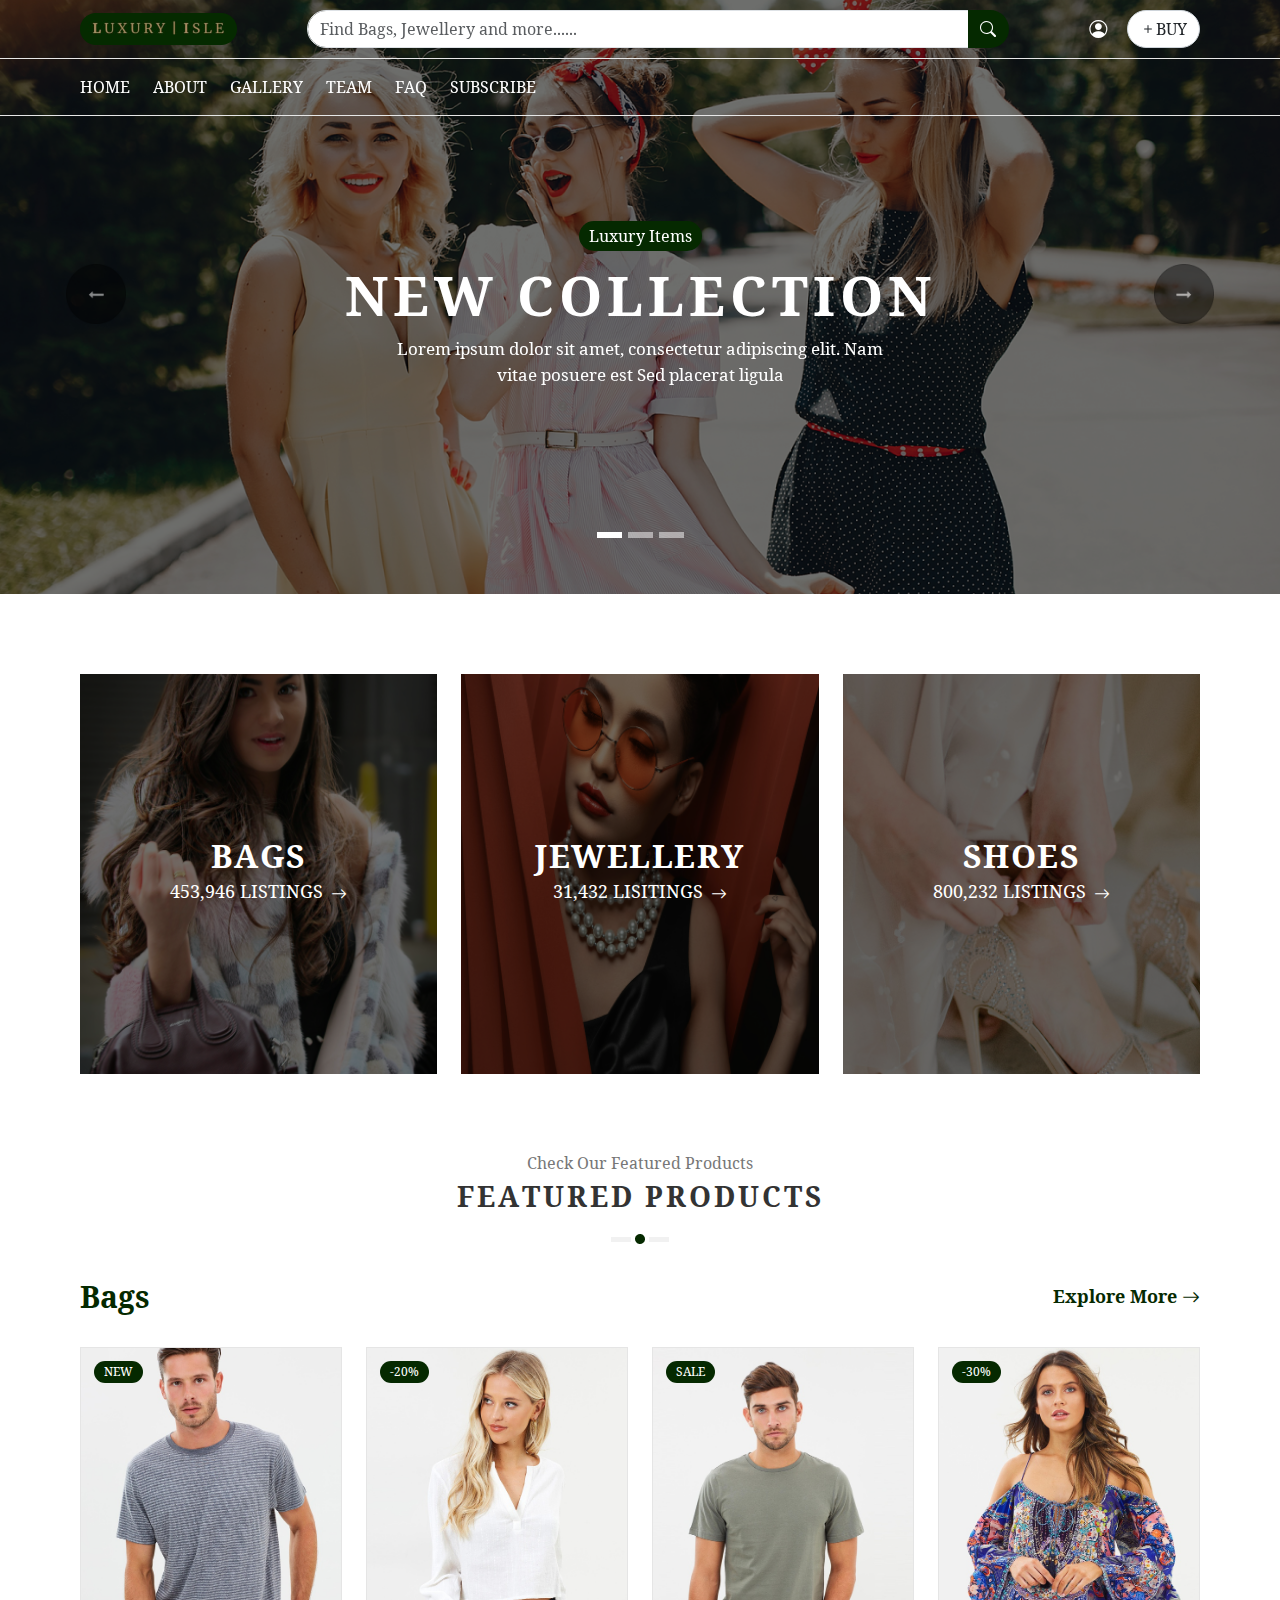
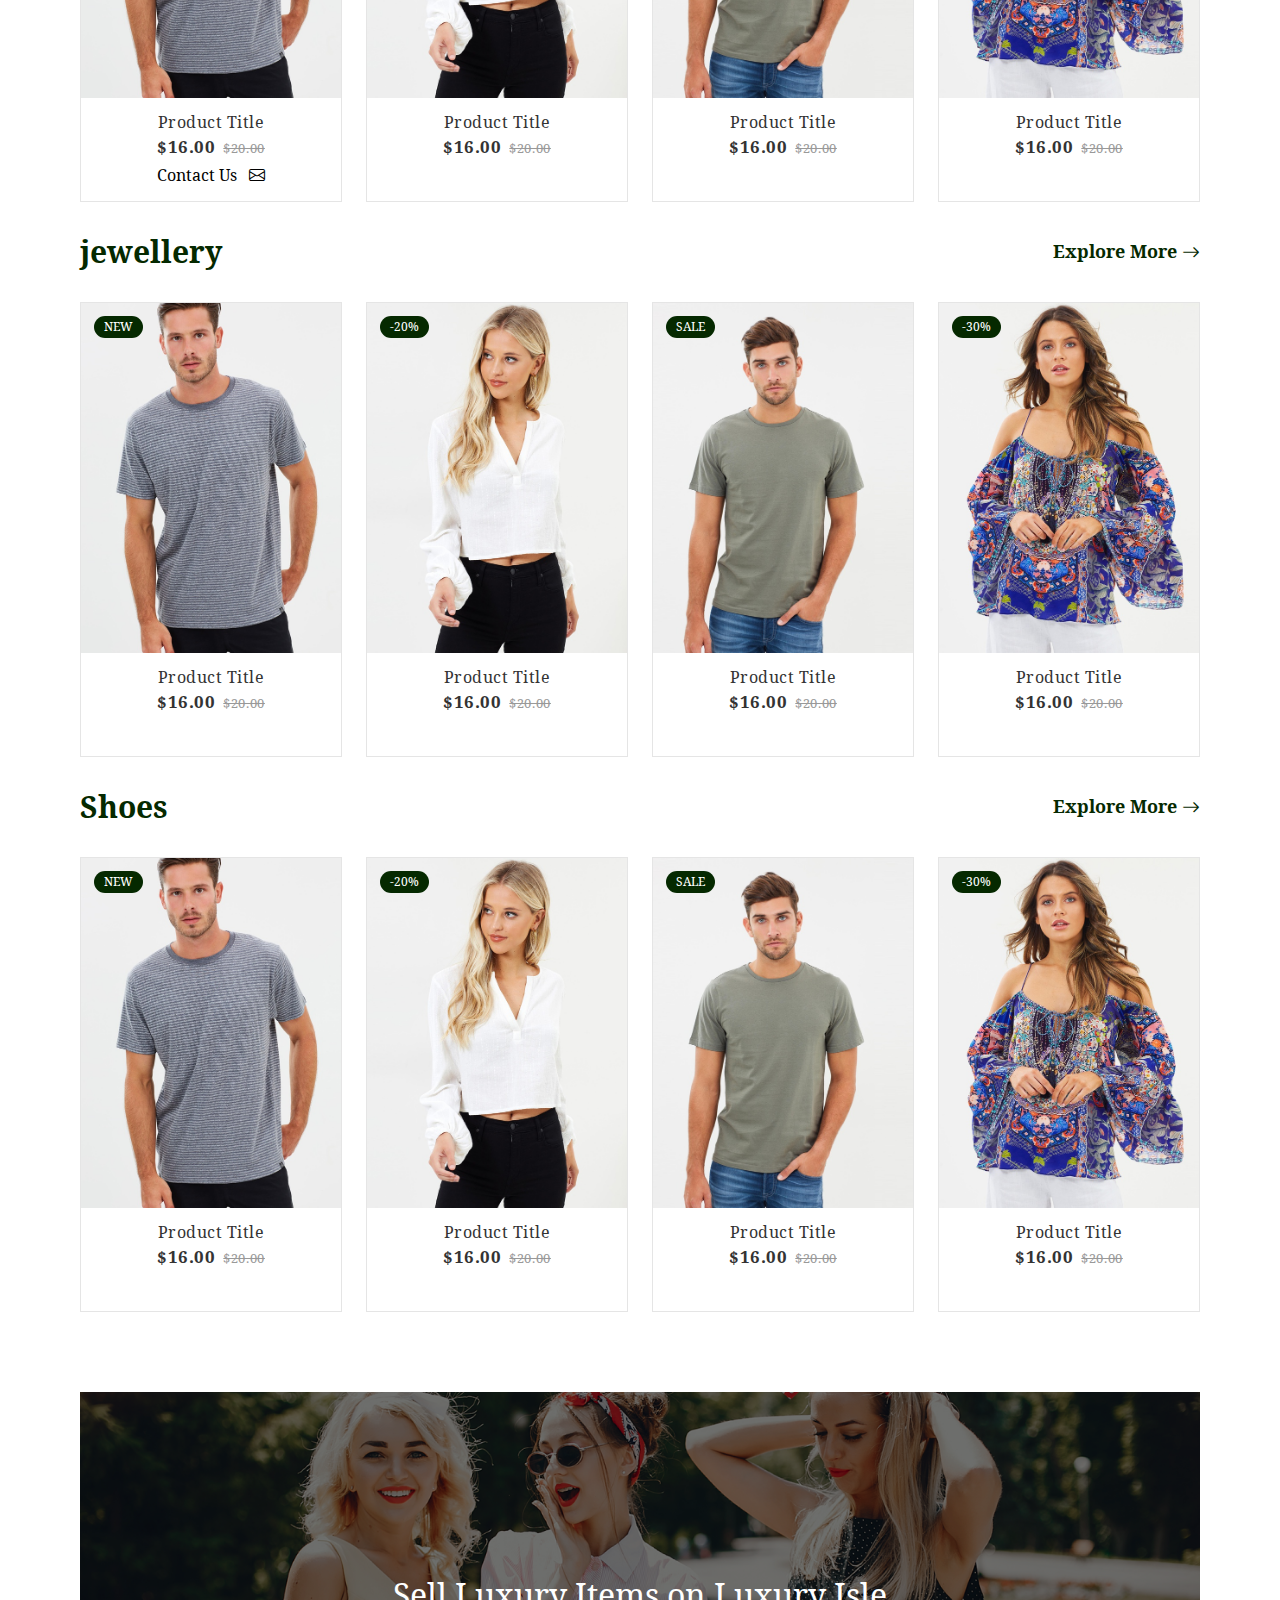
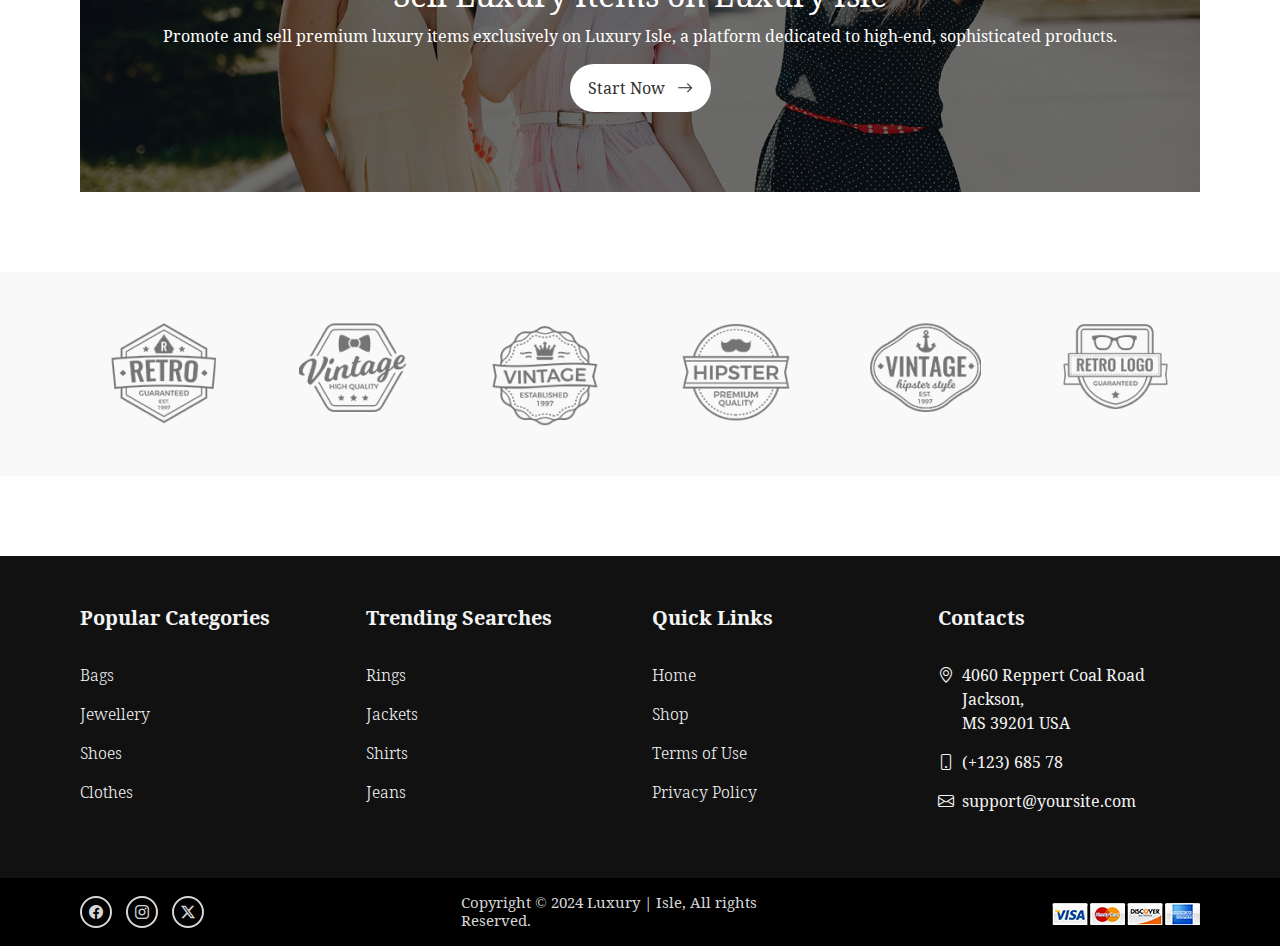
<file: index.html>
<!DOCTYPE html>
<html lang="en">
  <head>
    <!-- Required meta tags -->
    <meta charset="utf-8" />
    <meta name="viewport" content="width=device-width, initial-scale=1" />

    <!-- Bootstrap CSS -->
    <link
      href="https://cdn.jsdelivr.net/npm/bootstrap@5.0.2/dist/css/bootstrap.min.css"
      rel="stylesheet"
    />
    <!-- Bootstrap Icons -->
    <link
      rel="stylesheet"
      href="https://cdn.jsdelivr.net/npm/bootstrap-icons@1.11.3/font/bootstrap-icons.min.css"
    />

    <!--Custom CSS-->
    <link rel="stylesheet" href="css/style.css" />

    <style>
      .bi.bi-list {
        color: white;
      }
      .bi.bi-list.scrolled {
        color: black;
      }
      
    </style>

    <title>Luxury ISLE</title>
  </head>
  <body>
    <!-- Combined Header Start -->
    <header class="sticky-header" id="header">
      <div class="top-section">
        <div class="container-fluid custom-px">
          <div class="row d-flex justify-content-center align-items-center">
            <div class="col-md-2 col-3 countries">
              <a class="navbar-brand" href="index.html">
            <img src="images/logo.png" alt="Logo" />
          </a>
            </div>
            <div class="col-md-8  col-8 search ps-md-5">
              <div class="input-group">
                <input
                  type="text"
                  class="form-control"
                  placeholder="Find Bags, Jewellery and more......"
                  aria-label="Search"
                  aria-describedby="searchIcon"
                />
                <button
                  class="btn bg-search-icon"
                  type="button"
                  id="searchIcon"
                >
                  <i class="bi bi-search"></i>
                </button>
              </div>
            </div>
            <div
              class="col-md-2 col-1 buy social-media ps-md-2"
              style="text-align: right"
            >
              <div class="menu-desktop">
                <div class="d-flex align-items-center">
                  <i class="bi bi-person-circle"></i>
              <button class="btn btn-custom-header">
                <i class="bi bi-plus"></i>BUY
              </button>
                </div>
                
              </div>

              <div class="menu-mobile">
                <i class="bi bi-list"></i>
              </div>
              
            </div>
          </div>
        </div>
      </div>
      <nav class="main-header navbar navbar-expand-lg sticky-header w-100">
        <div class="container-fluid custom-px">

          <button
            class="navbar-toggler"
            type="button"
            data-bs-toggle="collapse"
            data-bs-target="#navbarSupportedContent"
            aria-controls="navbarSupportedContent"
            aria-expanded="false"
            aria-label="Toggle navigation"
          >
            <i class="bi bi-list"></i>
          </button>
          <div class="collapse navbar-collapse" id="navbarSupportedContent">
            <ul class="navbar-nav me-auto mb-2 mb-lg-0">
              <li class="nav-item">
                <a class="nav-link active" aria-current="page" href="#">HOME</a>
              </li>
              <li class="nav-item ps-md-2">
                <a class="nav-link" href="#about">ABOUT</a>
              </li>
              <li class="nav-item ps-md-2">
                <a class="nav-link" href="#gallery">GALLERY</a>
              </li>
              <li class="nav-item ps-md-2">
                <a class="nav-link" href="#team">TEAM</a>
              </li>
              <li class="nav-item ps-md-2">
                <a class="nav-link" href="#faq">FAQ</a>
              </li>
              <li class="nav-item-subscribe ps-md-2">
                <a class="nav-link" href="subscribe.html">SUBSCRIBE</a>
              </li>
            </ul>
          </div>
        </div>
      </nav>
    </header>
    <!-- Combined Header End -->

    <!--Section Hero Start-->
    <div class="hero-video">
      <div
        id="carouselExampleCaptions"
        class="carousel slide"
        data-bs-ride="carousel"
      >
        <div class="carousel-indicators">
          <button
            type="button"
            data-bs-target="#carouselExampleCaptions"
            data-bs-slide-to="0"
            class="active"
            aria-current="true"
            aria-label="Slide 1"
          ></button>
          <button
            type="button"
            data-bs-target="#carouselExampleCaptions"
            data-bs-slide-to="1"
            aria-label="Slide 2"
          ></button>
          <button
            type="button"
            data-bs-target="#carouselExampleCaptions"
            data-bs-slide-to="2"
            aria-label="Slide 3"
          ></button>
        </div>
        <div class="carousel-inner">
          <div class="carousel-item active">
            <img src="images/hero-1.png" class="d-block w-100" alt="..." />
            <div class="carousel-caption d-none d-md-block">
              <span>Luxury Items</span>
              <h1>New Collection</h1>
              <p>
                Lorem ipsum dolor sit amet, consectetur adipiscing elit. Nam<br />
                vitae posuere est Sed placerat ligula
              </p>
              <!-- <div>
                <a href="#">Shop Now</a>
                <a href="#" class="ms-4">Collection</a>
              </div> -->
            </div>
          </div>
          <div class="carousel-item">
            <img src="images/hero-1.png" class="d-block w-100" alt="..." />
            <div class="carousel-caption d-none d-md-block">
              <span>Luxury Items</span>
              <h1>New Collection</h1>
              <p>
                Lorem ipsum dolor sit amet, consectetur adipiscing elit. Nam<br />
                vitae posuere est Sed placerat ligula
              </p>
              <!-- <div>
                <a href="#">Shop Now</a>
                <a href="#" class="ms-4">Collection</a>
              </div> -->
            </div>
          </div>
          <div class="carousel-item">
            <img src="images/hero-1.png" class="d-block w-100" alt="..." />
            <div class="carousel-caption d-none d-md-block">
              <span>Luxury Items</span>
              <h1>New Collection</h1>
              <p>
                Lorem ipsum dolor sit amet, consectetur adipiscing elit. Nam<br />
                vitae posuere est Sed placerat ligula
              </p>
              <!-- <div>
                <a href="#">Shop Now</a>
                <a href="#" class="ms-4">Collection</a>
              </div> -->
            </div>
          </div>
        </div>
        <button
          class="carousel-control-prev"
          type="button"
          data-bs-target="#carouselExampleCaptions"
          data-bs-slide="prev"
        >
          <span class="carousel-control-prev-icon" aria-hidden="true"></span>
          <span class="visually-hidden">Previous</span>
        </button>
        <button
          class="carousel-control-next"
          type="button"
          data-bs-target="#carouselExampleCaptions"
          data-bs-slide="next"
        >
          <span class="carousel-control-next-icon" aria-hidden="true"></span>
          <span class="visually-hidden">Next</span>
        </button>
      </div>
    </div>
    <!--Section Hero End-->

    <!--Featured Section Start-->
    <div class="container-fluid custom-px custom-mt">
      <div class="row">
        <div class="col-md-4  featur-1">
          <a href="#">
            <div class="img-feature">
              <img src="images/bag.png" alt="Bag" />
              <div
                class="text-center text-feature d-flex flex-column align-items-center"
              >
                <h2>bags</h2>
                <div class="d-flex align-items-center">
                  <h6>453,946 LISTINGS</h6>
                  <i class="bi bi-arrow-right ps-2"></i>
                </div>
              </div>
            </div>
          </a>
        </div>
        <div class="col-md-4 pt-4 pt-md-0 featur-1">
          <a href="#">
            <div class="img-feature">
              <img src="images/jewellery.png" alt="Bag" />
              <div
                class="text-center text-feature d-flex flex-column align-items-center"
              >
                <h2>jewellery</h2>
                <div class="d-flex align-items-center">
                  <h6>31,432 LISITINGS</h6>
                  <i class="bi bi-arrow-right ps-2"></i>
                </div>
              </div>
            </div>
          </a>
        </div>
        <div class="col-md-4  pt-4 pt-md-0 featur-1">
          <a href="#">
            <div class="img-feature">
              <img src="images/shoes.png" alt="shoes" />
              <div
                class="text-center text-feature d-flex flex-column align-items-center"
              >
                <h2>Shoes</h2>
                <div class="d-flex align-items-center">
                  <h6>800,232 LISTINGS</h6>
                  <i class="bi bi-arrow-right ps-2"></i>
                </div>
              </div>
            </div>
          </a>
        </div>
      </div>
    </div>
    <!--Featured Section End-->

    <!--Featured Product Section Start-->
    <div class="container-fluid custom-px custom-mt">
      <div class="text-center featured-product-heading">
        <h6>Check Our Featured Products</h6>
        <h2>Featured Products</h2>
        <img src="images/heading-img.png" alt="heading-img" />
      </div>
      <!--Bags-->
      <div class="row">
        <div
          class="d-flex justify-content-between align-items-center featured-card-section-title"
        >
          <h2>Bags</h2>
          <a href="">Explore More <i class="bi bi-arrow-right"></i></a>
        </div>
        <div
          class="col-lg-3 col-md-4 col-sm-6 mix sale bslr"
          style="display: inline-block"
          data-bound=""
        >
          <div class="product-grid">
            <div class="product-image">
              <a href="#">
                <img
                  class="pic-1"
                  src="images/produc1-img1.jpg"
                  alt="product image"
                />
                <img
                  class="pic-2"
                  src="images/produc1-img2.jpg"
                  alt="product image"
                />
              </a>

              <span class="product-new-label">New</span>
            </div>
            <!-- <ul class="rating">
                        <li class="fa fa-star"></li>
                        <li class="fa fa-star"></li>
                        <li class="fa fa-star"></li>
                        <li class="fa fa-star"></li>
                        <li class="fa fa-star"></li>
                    </ul> -->
            <div class="product-content">
              <h3 class="title"><a href="#">Product Title</a></h3>
              <div class="price">
                $16.00
                <span>$20.00</span>
              </div>
              <div class="contact-card">
                <a href="#">
                  <span>Contact Us <i class="bi bi-envelope ps-2"></i></span>
                </a>
              </div>
            </div>
          </div>
        </div>
        <div
          class="col-lg-3 col-md-4 col-sm-6 mix sale bslr pt-4 pt-md-0"
          style="display: inline-block"
          data-bound=""
        >
          <div class="product-grid">
            <div class="product-image">
              <a href="#">
                <img
                  class="pic-1"
                  src="images/produc2-img1.jpg"
                  alt="product image"
                />
                <img
                  class="pic-2"
                  src="images/produc2-img2.jpg"
                  alt="product image"
                />
              </a>

              <span class="product-new-label">-20%</span>
            </div>
            <!-- <ul class="rating">
                        <li class="fa fa-star"></li>
                        <li class="fa fa-star"></li>
                        <li class="fa fa-star"></li>
                        <li class="fa fa-star"></li>
                        <li class="fa fa-star"></li>
                    </ul> -->
            <div class="product-content">
              <h3 class="title"><a href="#">Product Title</a></h3>
              <div class="price">
                $16.00
                <span>$20.00</span>
              </div>
            </div>
          </div>
        </div>
        <div
          class="col-lg-3 col-md-4 col-sm-6 mix sale bslr pt-4 pt-md-0"
          style="display: inline-block"
          data-bound=""
        >
          <div class="product-grid">
            <div class="product-image">
              <a href="#">
                <img
                  class="pic-1"
                  src="images/produc3-img1.jpg"
                  alt="product image"
                />
                <img
                  class="pic-2"
                  src="images/produc3-img2.jpg"
                  alt="product image"
                />
              </a>

              <span class="product-new-label">Sale</span>
            </div>
            <!-- <ul class="rating">
                        <li class="fa fa-star"></li>
                        <li class="fa fa-star"></li>
                        <li class="fa fa-star"></li>
                        <li class="fa fa-star"></li>
                        <li class="fa fa-star"></li>
                    </ul> -->
            <div class="product-content">
              <h3 class="title"><a href="#">Product Title</a></h3>
              <div class="price">
                $16.00
                <span>$20.00</span>
              </div>
            </div>
          </div>
        </div>
        <div
          class="col-lg-3 col-md-4 col-sm-6 mix sale bslr pt-4 pt-md-0"
          style="display: inline-block"
          data-bound=""
        >
          <div class="product-grid">
            <div class="product-image">
              <a href="#">
                <img
                  class="pic-1"
                  src="images/produc4-img1.jpg"
                  alt="product image"
                />
                <img
                  class="pic-2"
                  src="images/produc4-img2.jpg"
                  alt="product image"
                />
              </a>

              <span class="product-new-label">-30%</span>
            </div>
            <!-- <ul class="rating">
                        <li class="fa fa-star"></li>
                        <li class="fa fa-star"></li>
                        <li class="fa fa-star"></li>
                        <li class="fa fa-star"></li>
                        <li class="fa fa-star"></li>
                    </ul> -->
            <div class="product-content">
              <h3 class="title"><a href="#">Product Title</a></h3>
              <div class="price">
                $16.00
                <span>$20.00</span>
              </div>
            </div>
          </div>
        </div>
      </div>
      <!--Bags End-->

      <!--Jewellery-->
      <div class="row">
        <div
          class="d-flex justify-content-between align-items-center featured-card-section-title"
        >
          <h2>jewellery</h2>
          <a href="">Explore More <i class="bi bi-arrow-right"></i></a>
        </div>
        <div
          class="col-lg-3 col-md-4 col-sm-6 mix sale bslr"
          style="display: inline-block"
          data-bound=""
        >
          <div class="product-grid">
            <div class="product-image">
              <a href="#">
                <img
                  class="pic-1"
                  src="images/produc1-img1.jpg"
                  alt="product image"
                />
                <img
                  class="pic-2"
                  src="images/produc1-img2.jpg"
                  alt="product image"
                />
              </a>

              <span class="product-new-label">New</span>
            </div>
            <!-- <ul class="rating">
                        <li class="fa fa-star"></li>
                        <li class="fa fa-star"></li>
                        <li class="fa fa-star"></li>
                        <li class="fa fa-star"></li>
                        <li class="fa fa-star"></li>
                    </ul> -->
            <div class="product-content">
              <h3 class="title"><a href="#">Product Title</a></h3>
              <div class="price">
                $16.00
                <span>$20.00</span>
              </div>
            </div>
          </div>
        </div>
        <div
          class="col-lg-3 col-md-4 col-sm-6 mix sale bslr pt-4 pt-md-0"
          style="display: inline-block"
          data-bound=""
        >
          <div class="product-grid">
            <div class="product-image">
              <a href="#">
                <img
                  class="pic-1"
                  src="images/produc2-img1.jpg"
                  alt="product image"
                />
                <img
                  class="pic-2"
                  src="images/produc2-img2.jpg"
                  alt="product image"
                />
              </a>

              <span class="product-new-label">-20%</span>
            </div>
            <!-- <ul class="rating">
                        <li class="fa fa-star"></li>
                        <li class="fa fa-star"></li>
                        <li class="fa fa-star"></li>
                        <li class="fa fa-star"></li>
                        <li class="fa fa-star"></li>
                    </ul> -->
            <div class="product-content">
              <h3 class="title"><a href="#">Product Title</a></h3>
              <div class="price">
                $16.00
                <span>$20.00</span>
              </div>
            </div>
          </div>
        </div>
        <div
          class="col-lg-3 col-md-4 col-sm-6 mix sale bslr pt-4 pt-md-0"
          style="display: inline-block"
          data-bound=""
        >
          <div class="product-grid">
            <div class="product-image">
              <a href="#">
                <img
                  class="pic-1"
                  src="images/produc3-img1.jpg"
                  alt="product image"
                />
                <img
                  class="pic-2"
                  src="images/produc3-img2.jpg"
                  alt="product image"
                />
              </a>

              <span class="product-new-label">Sale</span>
            </div>
            <!-- <ul class="rating">
                        <li class="fa fa-star"></li>
                        <li class="fa fa-star"></li>
                        <li class="fa fa-star"></li>
                        <li class="fa fa-star"></li>
                        <li class="fa fa-star"></li>
                    </ul> -->
            <div class="product-content">
              <h3 class="title"><a href="#">Product Title</a></h3>
              <div class="price">
                $16.00
                <span>$20.00</span>
              </div>
            </div>
          </div>
        </div>
        <div
          class="col-lg-3 col-md-4 col-sm-6 mix sale bslr pt-4 pt-md-0"
          style="display: inline-block"
          data-bound=""
        >
          <div class="product-grid">
            <div class="product-image">
              <a href="#">
                <img
                  class="pic-1"
                  src="images/produc4-img1.jpg"
                  alt="product image"
                />
                <img
                  class="pic-2"
                  src="images/produc4-img2.jpg"
                  alt="product image"
                />
              </a>

              <span class="product-new-label">-30%</span>
            </div>
            <!-- <ul class="rating">
                        <li class="fa fa-star"></li>
                        <li class="fa fa-star"></li>
                        <li class="fa fa-star"></li>
                        <li class="fa fa-star"></li>
                        <li class="fa fa-star"></li>
                    </ul> -->
            <div class="product-content">
              <h3 class="title"><a href="#">Product Title</a></h3>
              <div class="price">
                $16.00
                <span>$20.00</span>
              </div>
            </div>
          </div>
        </div>
      </div>
      <!--Jewellery End-->

      <!--Shoes-->
      <div class="row">
        <div
          class="d-flex justify-content-between align-items-center featured-card-section-title"
        >
          <h2>Shoes</h2>
          <a href="#">Explore More <i class="bi bi-arrow-right"></i></a>
        </div>
        <div
          class="col-lg-3 col-md-4 col-sm-6 mix sale bslr"
          style="display: inline-block"
          data-bound=""
        >
          <div class="product-grid">
            <div class="product-image">
              <a href="#">
                <img
                  class="pic-1"
                  src="images/produc1-img1.jpg"
                  alt="product image"
                />
                <img
                  class="pic-2"
                  src="images/produc1-img2.jpg"
                  alt="product image"
                />
              </a>

              <span class="product-new-label">New</span>
            </div>
            <!-- <ul class="rating">
                        <li class="fa fa-star"></li>
                        <li class="fa fa-star"></li>
                        <li class="fa fa-star"></li>
                        <li class="fa fa-star"></li>
                        <li class="fa fa-star"></li>
                    </ul> -->
            <div class="product-content">
              <h3 class="title"><a href="#">Product Title</a></h3>
              <div class="price">
                $16.00
                <span>$20.00</span>
              </div>
            </div>
          </div>
        </div>
        <div
          class="col-lg-3 col-md-4 col-sm-6 mix sale bslr pt-4 pt-md-0"
          style="display: inline-block"
          data-bound=""
        >
          <div class="product-grid">
            <div class="product-image">
              <a href="#">
                <img
                  class="pic-1"
                  src="images/produc2-img1.jpg"
                  alt="product image"
                />
                <img
                  class="pic-2"
                  src="images/produc2-img2.jpg"
                  alt="product image"
                />
              </a>

              <span class="product-new-label">-20%</span>
            </div>
            <!-- <ul class="rating">
                        <li class="fa fa-star"></li>
                        <li class="fa fa-star"></li>
                        <li class="fa fa-star"></li>
                        <li class="fa fa-star"></li>
                        <li class="fa fa-star"></li>
                    </ul> -->
            <div class="product-content">
              <h3 class="title"><a href="#">Product Title</a></h3>
              <div class="price">
                $16.00
                <span>$20.00</span>
              </div>
            </div>
          </div>
        </div>
        <div
          class="col-lg-3 col-md-4 col-sm-6 mix sale bslr pt-4 pt-md-0"
          style="display: inline-block"
          data-bound=""
        >
          <div class="product-grid">
            <div class="product-image">
              <a href="#">
                <img
                  class="pic-1"
                  src="images/produc3-img1.jpg"
                  alt="product image"
                />
                <img
                  class="pic-2"
                  src="images/produc3-img2.jpg"
                  alt="product image"
                />
              </a>

              <span class="product-new-label">Sale</span>
            </div>
            <!-- <ul class="rating">
                        <li class="fa fa-star"></li>
                        <li class="fa fa-star"></li>
                        <li class="fa fa-star"></li>
                        <li class="fa fa-star"></li>
                        <li class="fa fa-star"></li>
                    </ul> -->
            <div class="product-content">
              <h3 class="title"><a href="#">Product Title</a></h3>
              <div class="price">
                $16.00
                <span>$20.00</span>
              </div>
            </div>
          </div>
        </div>
        <div
          class="col-lg-3 col-md-4 col-sm-6 mix sale bslr pt-4 pt-md-0"
          style="display: inline-block"
          data-bound=""
        >
          <div class="product-grid">
            <div class="product-image">
              <a href="#">
                <img
                  class="pic-1"
                  src="images/produc4-img1.jpg"
                  alt="product image"
                />
                <img
                  class="pic-2"
                  src="images/produc4-img2.jpg"
                  alt="product image"
                />
              </a>

              <span class="product-new-label">-30%</span>
            </div>
            <!-- <ul class="rating">
                        <li class="fa fa-star"></li>
                        <li class="fa fa-star"></li>
                        <li class="fa fa-star"></li>
                        <li class="fa fa-star"></li>
                        <li class="fa fa-star"></li>
                    </ul> -->
            <div class="product-content">
              <h3 class="title"><a href="#">Product Title</a></h3>
              <div class="price">
                $16.00
                <span>$20.00</span>
              </div>
            </div>
          </div>
        </div>
      </div>
      <!--Shoes End-->
    </div>
    <!--Featured Product Section End-->

    <!--Read More-->

    <div class="container-fluid custom-px custom-mt">
      <div class="row">
        <div class="col-md-12 text-center">
          <div class="img-feature">
            <img src="images/hero-1.png" alt="Bag" />
            <div class="custom-section-img">
              <h2>Sell Luxury Items on Luxury Isle</h2>
              <p>
                Promote and sell premium luxury items exclusively on Luxury
                Isle, a platform dedicated to high-end, sophisticated products.
              </p>
              <div
                class="d-flex align-items-center justify-content-end read-more-btn"
              >
                <a href="#" style="text-decoration: none; color: white">
                  <span>Start Now</span>
                  <i class="bi bi-arrow-right ps-2"></i>
                </a>
              </div>
            </div>
          </div>
        </div>
      </div>
    </div>
    <!--Read More End-->

    <!--Logo Section Start-->
    <div class="container-fluid custom-px custom-mt logo-section-outer py-5">
      <div class="row text-center">
        <div class="col-6 col-md-2">
          <img src="images/logo-1.png" alt="logo-1" />
        </div>
        <div class="col-6 col-md-2">
          <img src="images/logo-2.png" alt="logo-2" />
        </div>
        <div class="col-6 col-md-2">
          <img src="images/logo-3.png" alt="logo-3" />
        </div>
        <div class="col-6 col-md-2">
          <img src="images/logo-4.png" alt="logo-4" />
        </div>
        <div class="col-6 col-md-2">
          <img src="images/logo-5.png" alt="logo-5" />
        </div>
        <div class="col-6 col-md-2">
          <img src="images/logo-6.png" alt="logo-6" />
        </div>
      </div>
    </div>
    
    <!--Logo Section End-->

    <!--Shipment Section Start-->

    <!-- <div class="container-fluid custom-px custom-mt shipment-section">
      <div class="row text-center d-flex justify-content-around">
        <div class="col-md-3 bg-shipment">
          <img src="images/truck.png" alt="logo-1" width="28px" />
          <h2>Free Shipping</h2>
          <p>Best Shipping Service</p>
        </div>
        <div class="col-md-3 bg-shipment">
          <img src="images/cashon-delivery.png" alt="logo-2" width="28px" />
          <h2>Cash on Delivery</h2>
          <p>Fast Delivery Method</p>
        </div>
        <div class="col-md-3 bg-shipment">
          <img src="images/support.png" alt="logo-3" width="28px" />
          <h2>24/7 Support</h2>
          <p>24 Hours a day</p>
        </div>
        <div class="col-md-3 bg-shipment">
          <img src="images/return.png" alt="logo-4" width="28px" />
          <h2>30 Days Return</h2>
          <p>Simple Return 30 Days</p>
        </div>
      </div>
    </div>  
  -->

    <!--Shipment Section End-->

    <!--Footer Section-->
    <div class="container-fluid custom-px custom-mt footer-section">
      <div class="row d-flex justify-content-between">
        <div class="col-md-3">
          <h2>Popular Categories</h2>
          <div class="links">
            <a href="#">Bags</a>
          </div>
          <div class="links">
            <a href="#">Jewellery</a>
          </div>
          <div class="links">
            <a href="#">Shoes</a>
          </div>
          <div class="links">
            <a href="#">Clothes</a>
          </div>
        </div>
        <div class="col-md-3  pt-3 pt-md-0">
          <h2>Trending Searches</h2>
          <div class="links">
            <a href="">Rings</a>
          </div>
          <div class="links">
            <a href="">Jackets</a>
          </div>
          <div class="links">
            <a href="">Shirts</a>
          </div>
          <div class="links">
            <a href="">Jeans</a>
          </div>
        </div>
        <div class="col-md-3 pt-3 pt-md-0">
          <h2>Quick Links</h2>
          <div class="links">
            <a href="">Home</a>
          </div>
          <div class="links">
            <a href="">Shop</a>
          </div>
          <div class="links">
            <a href="">Terms of Use</a>
          </div>
          <div class="links">
            <a href="">Privacy Policy</a>
          </div>
        </div>
        <div class="col-md-3 pt-3 pt-md-0">
          <h2>Contacts</h2>
          <div class="links contact d-flex">
            <div><i class="bi bi-geo-alt"></i></div>
            <div class="ps-2">
              <span>4060 Reppert Coal Road Jackson,<br />MS 39201 USA</span>
            </div>
          </div>
          <div class="links contact d-flex">
            <div><i class="bi bi-phone"></i></div>
            <div class="ps-2"><span>(+123) 685 78</span></div>
          </div>
          <div class="links contact d-flex">
            <div><i class="bi bi-envelope"></i></div>
            <div class="ps-2"><span>support@yoursite.com</span></div>
          </div>
        </div>
      </div>
    </div>
    <div class="container-fluid custom-px bottom-footer">
      <div class="row d-flex align-items-center">
        <div class="col-md-4">
          <a href="#"><i class="bi bi-facebook border-footer-icon"></i></a>

          <a href="#"><i class="bi bi-instagram border-footer-icon"></i></a>
          <a href="#"><i class="bi bi-twitter-x border-footer-icon"></i></a>
        </div>
        <div class="col-md-4 ">
          <h6>Copyright © 2024 Luxury | Isle, All rights Reserved.</h6>
        </div>
        <div class="col-md-4 text-md-end text-start">
          <img src="images/card.png" alt="card" />
        </div>
      </div>
    </div>
    <!--Footer Section End-->

    <!-- Bootstrap Bundle with Popper -->
    <!-- <script src="https://cdn.jsdelivr.net/npm/bootstrap@5.0.2/dist/js/bootstrap.bundle.min.js"></script> -->
    <script
      src="https://code.jquery.com/jquery-3.3.1.slim.min.js"
      integrity="sha384-q8i/X+965DzO0rT7abK41JStQIAqVgRVzpbzo5smXKp4YfRvH+8abtTE1Pi6jizo"
      crossorigin="anonymous"
    ></script>
    <script
      src="https://cdn.jsdelivr.net/npm/bootstrap@5.0.2/dist/js/bootstrap.bundle.min.js"
      integrity="sha384-MrcW6ZMFYlzcLA8Nl+NtUVF0sA7MsXsP1UyJoMp4YLEuNSfAP+JcXn/tWtIaxVXM"
      crossorigin="anonymous"
    ></script>
    <script src="https://cdn.jsdelivr.net/npm/@popperjs/core@2.10.2/dist/umd/popper.min.js"></script>
    <script>
      // JavaScript for sticky header background color change on scroll
      $(window).scroll(function () {
        if ($(this).scrollTop() > 50) {
          $("#header").addClass("scrolled");
          $(".bi-person-circle").addClass("scrolled");
          $(" a.nav-link").addClass("scrolled");
          $(".top-section").addClass("scrolled");
          $("header.sticky-header").addClass("scrolled");
          $(".bi.bi-list").addClass("scrolled");
        } else {
          $("#header").removeClass("scrolled");
          $(".bi-person-circle").removeClass("scrolled");
          $(" a.nav-link").removeClass("scrolled");
          $(".top-section").removeClass("scrolled");
          $("header.sticky-header").removeClass("scrolled");
          $(".bi.bi-list").removeClass("scrolled");
        }
      });

    </script>
  </body>
</html>
</file>
<file: css/style.css>
@import url('https://fonts.googleapis.com/css2?family=Koh+Santepheap:wght@100;300;400;700;900&display=swap');


* {
  box-sizing: border-box;
  margin: 0;
  padding: 0;
}

body {
  /* font-family: 'Heldane Text', sans-serif !important; */
  font-family: "Koh Santepheap", serif;

  margin: 0;
  padding: 0;
  height: 100%;
  overflow-x: hidden;
}
/* .nav-item .nav-link.active{
    color: var(--text-red)!important;
    font-weight: 900 !important;
  } */
body::-webkit-scrollbar {
  width: 0.5em;
}

body::-webkit-scrollbar-track {
  box-shadow: inset 0 0 6px rgba(0, 0, 0, 0.3);
}

body::-webkit-scrollbar-thumb {
  background-color: var(--background-green);
  /* outline: 1px solid slategrey; */
}

:root {
  --text-green: #052900;
  --text-white: #f3f3f3;
  --text-black: #333333;

  --background-black: #333333;
  --background-white: #f3f3f3;
  --background-green: #052900;
}

.custom-mt {
  margin-top: 80px;
}

.custom-px {
  padding-left: 80px;
  padding-right: 80px;
}

.logo-section-outer{
    background: #F9F9F9;
}

.bg-read-more{
background: url('/images/hero-1.png');
background-size: cover;
background-repeat: no-repeat;
background-position: center center;
height: 300px;
object-fit: cover;
filter: brightness(0.5);
}


/* Home Start */
 /* Custom CSS for carousel controls */
 .carousel-control-prev-icon {
  background-image: url("previous-arrow.png");
  background-size: contain;
  background-repeat: no-repeat;
  width: 60px;
  height: 60px;
}

.carousel-control-next-icon {
  background-image: url("next-arrow.png");
  background-size: contain;
  background-repeat: no-repeat;
  width: 60px;
  height: 60px;
}

.carousel-caption {
  top: 35%;
}

.carousel-caption span {
  background: var(--background-green);
  padding: 5px 10px;
  font-size: 16px;
  border-radius: 50px;
}

.carousel-caption h1 {
  padding-top: 15px;
  font-size: 55px;
  font-weight: 700;
  letter-spacing: 5px;
  text-transform: uppercase;
}

.carousel-caption p {
  font-size: 17px;
  font-weight: 400;
  margin-bottom: 40px;
}

.carousel-caption a:first-of-type {
  color: white;
  text-decoration: none;
  background: var(--background-green);
  padding: 12px 30px;
  border-radius: 50px;
  font-size: 16px;
}
.carousel-caption a:nth-child(2) {
  color: var(--text-green);
  text-decoration: none;
  background: var(--background-white);
  padding: 12px 30px;
  border-radius: 50px;
  font-size: 16px;
}

.carousel-indicators {
  bottom: 5%;
}

.carousel-item img {
  filter: brightness(0.45);
  height: 600px;
  object-fit: cover;
}

.carousel-indicators [data-bs-target] {
  width: 25px;
  height: 6px;
}

/* Custom CSS for carousel controls end */

/* featured product section start */

.img-feature {
  position: relative;
  width: 100%;
}

.img-feature img {
  width: 100%;
  height: 400px;
  object-fit: cover;
  filter: brightness(0.45);
}

.text-feature {
  position: absolute;
  top: 50%;
  left: 50%;
  transform: translate(-50%, -50%);
  color: white;
  text-align: center;
}

.text-feature h2 {
  margin: 0;
  text-transform: uppercase;
  font-size: 32px;
  font-weight: 700;
  letter-spacing: 1.5px;
}

.text-feature h6 {
  margin-top: 5px;
  font-size: 18px;
  font-weight: 400;
}


.featured-product-heading h6 {
  font-size: 16px;
  color: #777777;
}

.featured-product-heading h2 {
  font-size: 28px;
  letter-spacing: 3px;
  text-transform: uppercase;
  color: var(--text-black);
  font-weight: 700;
}
/* featured product section end */


/* product card design */
.contact-card span {
  color: black !important;
}

.contact-card i {
  color: black !important;
}

.contact-card a {
  text-decoration: none !important;
}
.product-grid {
  text-align: center;
  padding: 0 0 103px;
  border: 1px solid rgba(0, 0, 0, 0.1);
  overflow: hidden;
  position: relative;
  z-index: 1;
  /* margin-bottom: 30px; */
}

.product-grid .product-image {
  position: relative;
  transition: all 0.3s ease 0s;
  height: 350px;
  object-fit: cover;
}

.product-grid .product-image a {
  display: block;
}

.product-grid .product-image img {
  width: 100%;
  height: 350px;
  object-fit: cover;
}

.product-grid .pic-1 {
  opacity: 1;
  transition: all 0.3s ease-out 0s;
}

.product-grid .pic-2 {
  opacity: 0;
  position: absolute;
  top: 0;
  left: 0;
  transition: all 0.3s ease-out 0s;
}

.product-grid:hover .pic-2 {
  opacity: 1;
}

.product-grid .social {
  width: 150px;
  padding: 0;
  margin: 0;
  list-style: none;
  opacity: 0;
  transform: translateY(-50%) translateX(-50%);
  position: absolute;
  top: 60%;
  left: 50%;
  z-index: 1;
  transition: all 0.3s ease 0s;
}

.product-grid:hover .social {
  opacity: 1;
}

.product-grid .product-content {
  background-color: #fff;
  text-align: center;
  padding-top: 15px;
  margin: 0 auto;
  position: absolute;
  left: 0;
  right: 0;
  bottom: unset;
  z-index: 1;
  transition: all 0.3s;
}

.product-grid .title {
  font-size: 16px;
  font-weight: 400;
  letter-spacing: 0.5px;
  text-transform: capitalize;
  margin-bottom: 3px;
  transition: all 0.3s ease 0s;
}

.product-grid .title a {
  color: #333;
  text-decoration: none;
}

.product-grid .price {
  color: #333;
  font-size: 17px;
  font-weight: 700;
  letter-spacing: 0.6px;
  margin-bottom: 3px;
  text-align: center;
  transition: all 0.3s;
}

.product-grid .price span {
  color: #999;
  font-size: 13px;
  font-weight: 400;
  text-decoration: line-through;
  margin-left: 3px;
  display: inline-block;
}

.product-grid .add-to-cart {
  color: #000;
  font-size: 13px;
  font-weight: 600;
}

.product-grid .product-new-label {
  color: #fff;
  background-color: var(--background-green);
  font-size: 12px;
  text-transform: uppercase;
  padding: 2px 10px;
  display: block;
  position: absolute;
  top: 13px;
  left: 13px;
  border-radius: 50px;
}

.product-grid .rating {
  color: #fec42d;
  cursor: pointer;
  font-size: 13px;
  padding: 12px 0 0;
  margin: 0;
  list-style: none;
  position: relative;
  z-index: -1;
}

.product-grid .social {
  width: 150px;
  padding: 0;
  margin: 0;
  list-style: none;
  opacity: 0;
  transform: translateY(-50%) translateX(-50%);
  position: absolute;
  top: 60%;
  left: 50%;
  z-index: 1;
  transition: all 0.3s ease 0s;
}

.product-grid .social li a::before {
  content: attr(data-tip);
  color: #fff;
  background-color: #000;
  font-size: 12px;
  letter-spacing: 1px;
  line-height: 20px;
  padding: 1px 5px;
  white-space: nowrap;
  opacity: 0;
  transform: translateX(-50%);
  position: absolute;
  left: 50%;
  top: -30px;
}

.product-grid:hover .rating {
  display: none;
}


.featured-card-section-title {
  padding-top: 8px;
  padding-bottom: 32px;
  margin-top: 24px;
}
.featured-card-section-title h2 {
  color: var(--background-green);
  font-size: 30px;
  margin: 0px;
  padding: 0px;
  font-weight: 700;
}

.featured-card-section-title a {
  text-decoration: none;
  color: var(--text-green);
  font-size: 18px;
  font-weight: 700;
}

 /* product card design  end*/

  /* shipment  start*/
.shipment-section h2 {
  font-size: 18px;
  padding-top: 15px;
  margin: 0px;
}
.shipment-section p {
  padding-top: 3px;
  font-size: 14px;
  color: #777777;
  letter-spacing: 1.5px;
}

.bg-shipment {
  background: #f9f9f9;
  padding-top: 25px;
}

.shipment-section .col-md-3 {
  width: 23% !important;
}
/* shipment  end*/


/*footer  start*/
.footer-section {
  background: #111111;
  padding-top: 50px;
  padding-bottom: 50px;
}

.footer-section h2 {
  font-size: 20px;
  color: var(--text-white);
  font-weight: 700;
  padding-bottom: 25px;
}
.footer-section a {
  font-size: 16px;
  font-weight: 300;
  color: var(--text-white);
  text-decoration: none;
}
.links {
  padding-bottom: 15px;
}

.contact i {
  color: var(--text-white);
}

.contact span {
  color: var(--text-white);
}

.border-footer-icon {
  display: inline-flex;
  justify-content: center;
  align-items: center;
  width: 32px;
  height: 32px;
  border: 2px solid #d6d6d6;
  border-radius: 50%;
  color: #d6d6d6;
  font-size: 14px;
  margin-right: 10px;
}

.bottom-footer {
  background: black;
  padding-top: 16px;
  padding-bottom: 16px;
}

.bottom-footer h6 {
  padding: 0px;
  margin: 0px;
  color: #d6d6d6;
  font-size: 15px;
}

/*footer  end*/

/* header start */
body {
  overflow-x: hidden;
}
header.sticky-header {
  background-color: transparent;
  border-bottom: 1px solid #e7e7e7;
  position: -webkit-sticky; /* For Safari */
  position: sticky;
  top: 0;
  z-index: 1020; /* Adjust z-index to ensure it stays on top */
  /* background-color:rgba(255, 255, 255, 0) !important; */
  ;
  transition: background-color 0.3s ease; 
}

.sticky-header.scrolled {
  background-color: white; 
}

.bi-person-circle.scrolled {
  color: #333333 !important;
}

a.nav-link.scrolled {
  color: #333333 !important;
}
a.nav-link:hover {
  color: white;
}
header.sticky-header.scrolled {
  border-bottom: 1px solid #ced4da !important ;
}

.top-section {
  background-color: transparent;
  padding: 10px 0;
  border-bottom: 1px solid #e7e7e7;
}
.top-section.scrolled {
  border-bottom: 1px solid #ced4da !important;
}
.top-section .contact-info {
  font-size: 14px;
}

.top-section .social-media a {
  color: #333;
  margin-left: 10px;
}

.social-media {
display: flex;
align-items: center;
justify-content: end;
}

i.bi.bi-person-circle {
font-size: 18px;
}
.top-section .social-media a:hover {
  color: white;
}

.main-navbar {
  padding: 10px 0;
}

.navbar-toggler {
  border: none;
}

.navbar-toggler:focus,
.navbar-toggler:active {
  outline: none;
  box-shadow: none;
}

.navbar-toggler-icon {
  color: white;
}

.form-control {
  width: 200px;
}

#searchIcon {
  border-left: 0px;
  border-top-left-radius: 0px;
  border-bottom-left-radius: 0px;
  border-top-right-radius: 50px;
  border-bottom-right-radius: 50px;
}
.hero-video {
  margin-top: -122px;
}
.bg-search-icon {
  background: var(--background-green);
}
i.bi.bi-search {
  color: white;
}
input.form-control {
  border-top-left-radius: 50px;
  border-bottom-left-radius: 50px;
}
a.nav-link {
  color: white;
}
.bi.bi-person-circle {
  color: white;
}
.btn.btn-custom-header {
  background: white;
  border-radius: 50px;
  margin-left: 20px;
  border: 1px solid #ced4da;
}
.form-control {
  border-radius: 50px;
}
.nav-link.active {
  color: white !important;
}

#countrySelect {
  border-radius: 50px;
}

.bi-caret-down-fill::before {
  content: unset !important;
}
.custom-select-wrapper {
  position: relative;
  width: fit-content;
  display: flex;
  align-items: center;
}

.custom-select-icon {
  position: absolute;
  left: 10px;
  pointer-events: none;
  color: #1a3318;
  font-size: 1.2em;
}

.custom-select {
  padding-left: 2.5rem; 
  padding-right: 2rem;
  appearance: none;
  -webkit-appearance: none;
  -moz-appearance: none;
}

.custom-select-arrow {
  position: absolute;
  right: 10px;
  pointer-events: none;
  color: #1a3318;
  font-size: 1em;
}

 /* header end */


/* Custom section image */
.custom-section-img {
  text-decoration: none;
  bottom: 20%;
  position: absolute;
  width: 100%;
  padding-left: 20px;
  padding-right: 20px;
  color: white;
  display: flex;
  flex-direction: column;
  justify-content: space-between;
  align-items: center;
}

.read-more-btn a{
   background: white;
   padding: 12px 18px;
   border-radius: 50px;
}

.read-more-btn a span{
  color: var(--text-black);
}

.read-more-btn a i{
  color: var(--text-black);
}


/* Custom section image End */

/* Home End */

@media only screen and (max-width: 768px) {

  .custom-mt {
    margin-top: 50px;
  }
  
  .featured-product-heading h2{
    font-size: 22px;
  }
  .custom-px {
    padding-left: 15px;
    padding-right: 15px;
  }

  select#countrySelect {
    font-size: 10px;
}

.custom-select-icon {
    font-size: 13px;
}

input.form-control {
  font-size: 12px;
}

i.bi.bi-search {
  font-size: 14px;
}

i.bi.bi-plus {
  font-size: 11px;
}

button.btn.btn-custom-header {
  font-size: 10px;
}

.btn.btn-custom-header{
  margin-left: 5px;
}

.hero-video {
  margin-top: -135px;
}

.carousel-caption h1{
  font-size: 30px;
}
a.nav-link {
  font-size: 12px;
}

nav.main-header {
  background: transparent !important;
}
.text-feature h6 {
  font-size: 15px;
}

.text-feature h2 {
font-size: 28px;
}

.featured-card-section-title h2{
  font-size: 18px;
}

.featured-card-section-title a{
  font-size: 16px;
}

.product-grid .product-content{
  bottom: 0px;
}

.custom-section-img h2 {
  font-size: 18px;
}

.custom-section-img p {
  font-size: 12px;
}

.read-more-btn a{
  font-size: 12px;
}

body{
  overflow-x: hidden;
}

/* Optional: Add spacing between logos on mobile screens */
.logo-section-outer .col-6 {
  margin-bottom: 15px; /* Adjust the margin as needed */
}

/* Ensure logos are centered within their columns */
.logo-section-outer img {
  display: block;
  margin: 0 auto;
}

.logo-section-outer{
overflow-x: hidden !important;
}

.footer-section h2 {
  font-size: 16px;
}

.bottom-footer h6 {
  padding-top: 15px;
  padding-bottom: 15px;
  font-size: 12px;
}

/* .countries{
width: 31.5%;
}

.search{
  width: 38%;
}
.buy{
  width: 28.5%;
} */

.form-control::placeholder{
  font-size: 8px;
}
i.bi.bi-person-circle {
  font-size: 14px;
}
.navbar-expand-lg .navbar-toggler {
  display: none;
}

.navbar-expand-lg .navbar-collapse {
  display: flex !important;
  flex-basis: auto;
}
.navbar-expand-lg .navbar-nav {
  flex-direction: row;
}
.navbar-nav{
  display: flex !important;
}


.nav-item {
  padding-right: 10px;
  
}
.top-section img {
  width: 100%;
}

.menu-desktop{
  display: none;
}

}

@media only screen and (min-width: 1023px){

  .menu-mobile{
    display: none;
  }

  .navbar-expand-lg .navbar-nav .nav-link{
    padding-left: 0px !Important;
    padding-right: 15px;
  }
}
</file>
